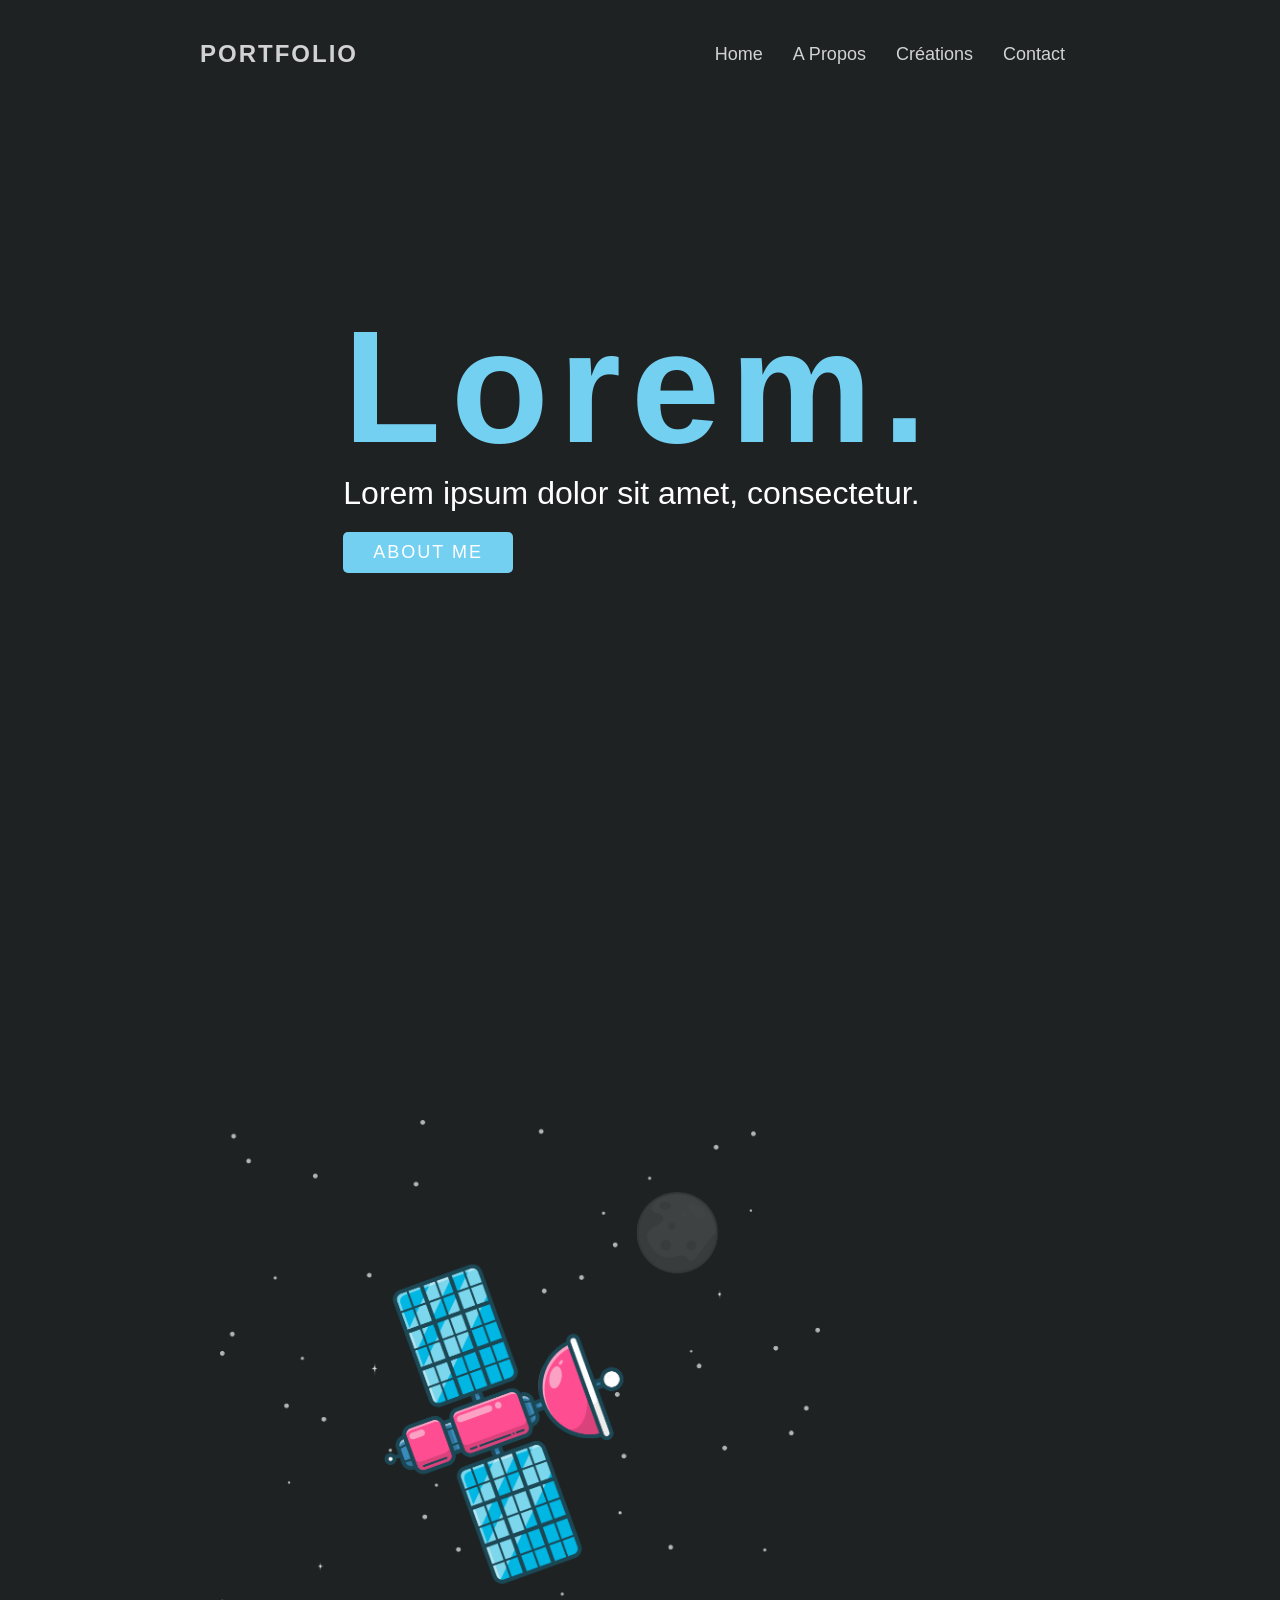
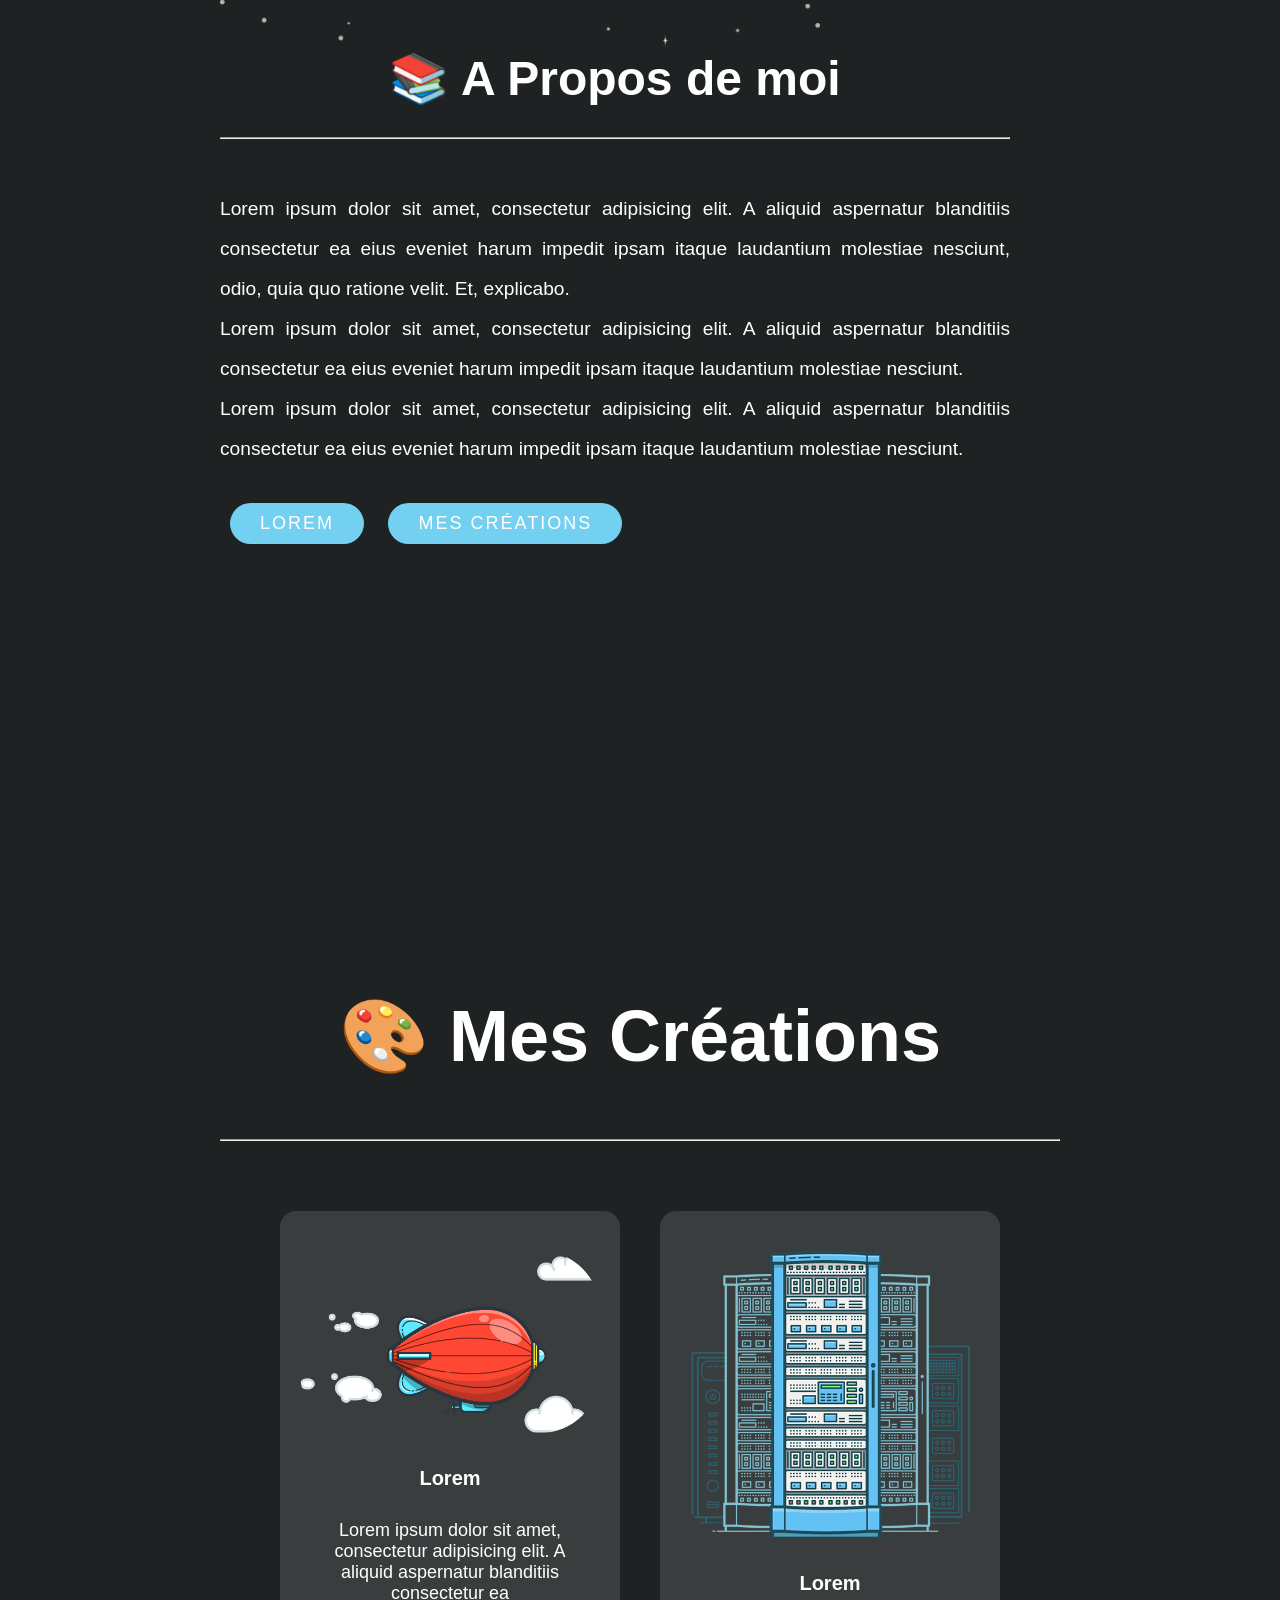
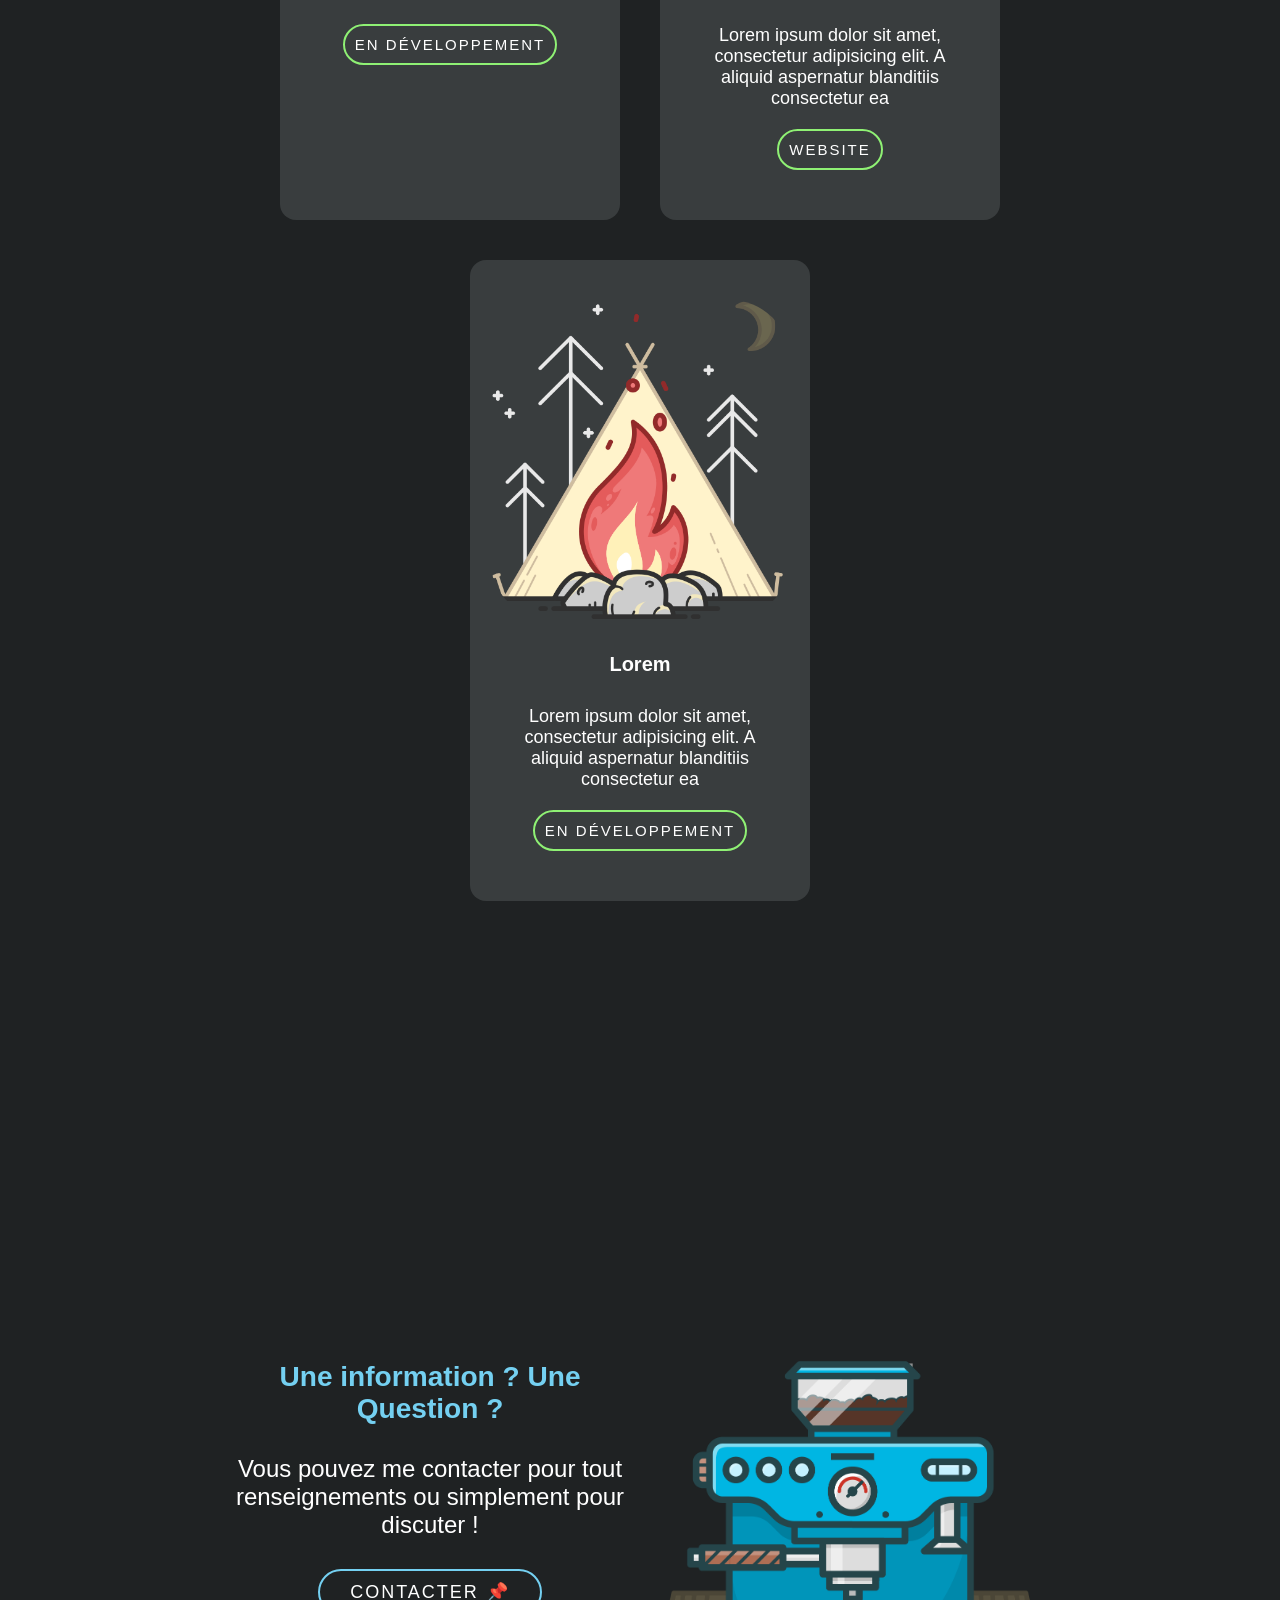
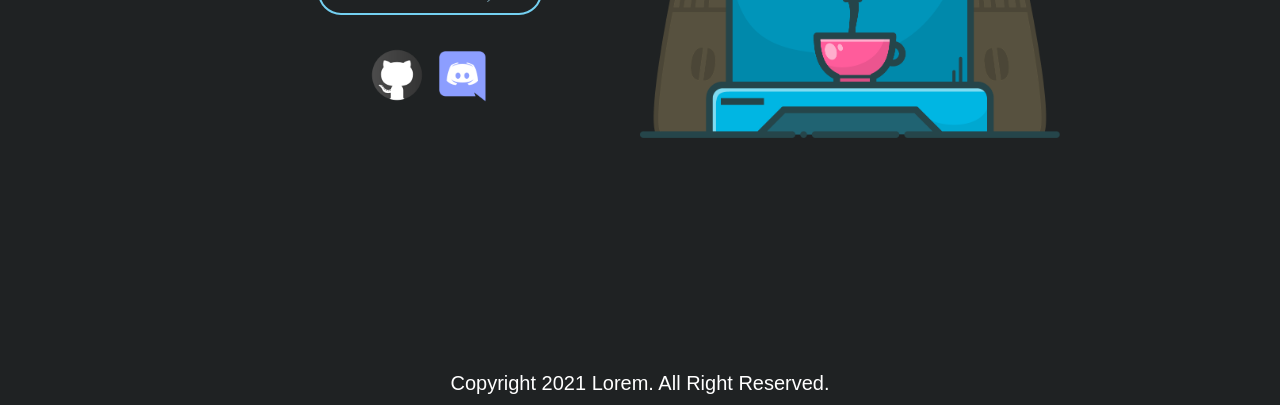
<file: Template-Black-Portfolio/index.html>
<!DOCTYPE html>
<html lang="fr">
<head>
    <!-- *** meta *** -->
    <meta charset="UTF-8">
    <meta name="viewport" content="width=device-width, initial-scale=1.0">
    <meta name="description" content="Venez découvrir a travers mon site mon univers et mes projets">
    <meta name="author" content="@Hesediel" />
    <meta name="copyright" content="© Hesediel - https://hesediel.fr/" />

    <!-- *** title *** -->
    <title>Lorem | Informations & Projets</title>

    <!-- *** link *** -->
    <link rel="stylesheet" href="sources/css/main.css">
    <link rel="shortcut icon"  href="sources/imgs/logo.png">

</head>
    <body>
        <!-- ***
        unselectable
        *** -->
        <div
                style='-moz-user-select: none; -webkit-user-select: none; -ms-user-select:none; user-select:none;'
                unselectable='on'
                onselectstart='return false;'
                onmousedown='return false;'>
            <!-- ***
            header
            *** -->
                <header>
                    <a href="#" class="logo">Portfolio</a>
                    <div class="toggle" onclick="toggleMenu();">
                        <ul class="menu">
                            <li><a href="#home">Home</a></li>
                            <li><a href="#about">A Propos</a></li>
                            <li><a href="#work">Créations</a></li>
                            <li><a href="#contact">Contact</a></li>
                        </ul>
                    </div>
                </header>

            <!-- ***
            Section banner
            *** -->
                <section class="banner" id="home">
                    <div class="textBx">
                        <h2><span>Lorem.</span></h2>
                        <h3>Lorem ipsum dolor sit amet, consectetur.</h3>
                        <a href="#about" class="btn">About Me</a>
                    </div>
                </section>

            <!-- ***
            about
            *** -->
                <section class="about" id="about">
                    <div class="content">
                        <div class="w50">
                            <img src="sources/imgs/satellite.png" class="img" alt="https://outlane.co/topics/freebie/">
                        </div>
                        <div class="contentBx w50">
                            <h2 class="heading"> 📚️ A Propos de moi</h2>
                            <hr>
                            <p>
                                Lorem ipsum dolor sit amet, consectetur adipisicing elit. A aliquid aspernatur blanditiis consectetur ea
                                eius eveniet harum impedit ipsam itaque laudantium molestiae nesciunt, odio, quia quo ratione velit. Et, explicabo.
                                <br>
                                Lorem ipsum dolor sit amet, consectetur adipisicing elit. A aliquid aspernatur blanditiis consectetur ea
                                eius eveniet harum impedit ipsam itaque laudantium molestiae nesciunt.
                                <br>
                                Lorem ipsum dolor sit amet, consectetur adipisicing elit. A aliquid aspernatur blanditiis consectetur ea
                                eius eveniet harum impedit ipsam itaque laudantium molestiae nesciunt.
                            </p>

                            <a href="#" class="about-btn">Lorem</a>
                            <a href="#work" class="about-btn">Mes Créations</a>
                        </div>
                    </div>
                </section>

            <!-- ***
            work
            *** -->
                <section class="work" id="work">
                    <div class="heading">
                        <h2>🎨 Mes Créations</h2>
                    </div>
                    <hr>

                    <div class="content">
                        <div class="workBx">
                            <img src="sources/imgs/fly.png" alt="fly">
                            <h2>Lorem</h2>
                            <p> Lorem ipsum dolor sit amet, consectetur adipisicing elit. A aliquid aspernatur blanditiis consectetur ea </p>
                            <a href="#" class="work-btn">En développement</a>
                        </div>


                        <div class="workBx">
                            <img src="sources/imgs/server.png" alt="server">
                            <h2>Lorem</h2>
                            <p>Lorem ipsum dolor sit amet, consectetur adipisicing elit. A aliquid aspernatur blanditiis consectetur ea </p>
                            <a href="#" class="work-btn">WebSite</a>
                        </div>


                        <div class="workBx">
                            <img src="sources/imgs/fire.png" alt="fire">
                            <h2>Lorem</h2>
                            <p>Lorem ipsum dolor sit amet, consectetur adipisicing elit. A aliquid aspernatur blanditiis consectetur ea </p>
                            <a href="#" class="work-btn">En développement</a>
                        </div>
                    </div>
                </section>

            <!-- ***
            Contact
            *** -->
                <section class="contact" id="contact">
                    <div class="contact">
                        <div class="contact-info">

                            <h3>Une information ? Une Question ?</h3>
                            <p>Vous pouvez me contacter pour tout renseignements ou simplement pour discuter !</p>
                            <a href="mailto:" title="Email" target="_blank" class="contact-btn">Contacter 📌</a>
                            <div class="links">
                                <a href="#"><img src="sources/imgs/Github.png" alt="Github"></a>
                                <a href="#"><img src="sources/imgs/discord.png" alt="Discord"></a>
                            </div>
                        </div>
                        <div class="w50">
                            <img src="sources/imgs/coffee-machine.png" alt="tent">
                        </div>
                    </div>
                </section>

            <!-- ***
            copyright
            *** -->
                <div class="copyright">
                    <p>Copyright 2021 Lorem. All Right Reserved.</p>
                </div>
            <!-- ***
              script
              *** -->
            <script src="sources/js/main.js"></script>
        </div>
    </body>
</html>
</file>
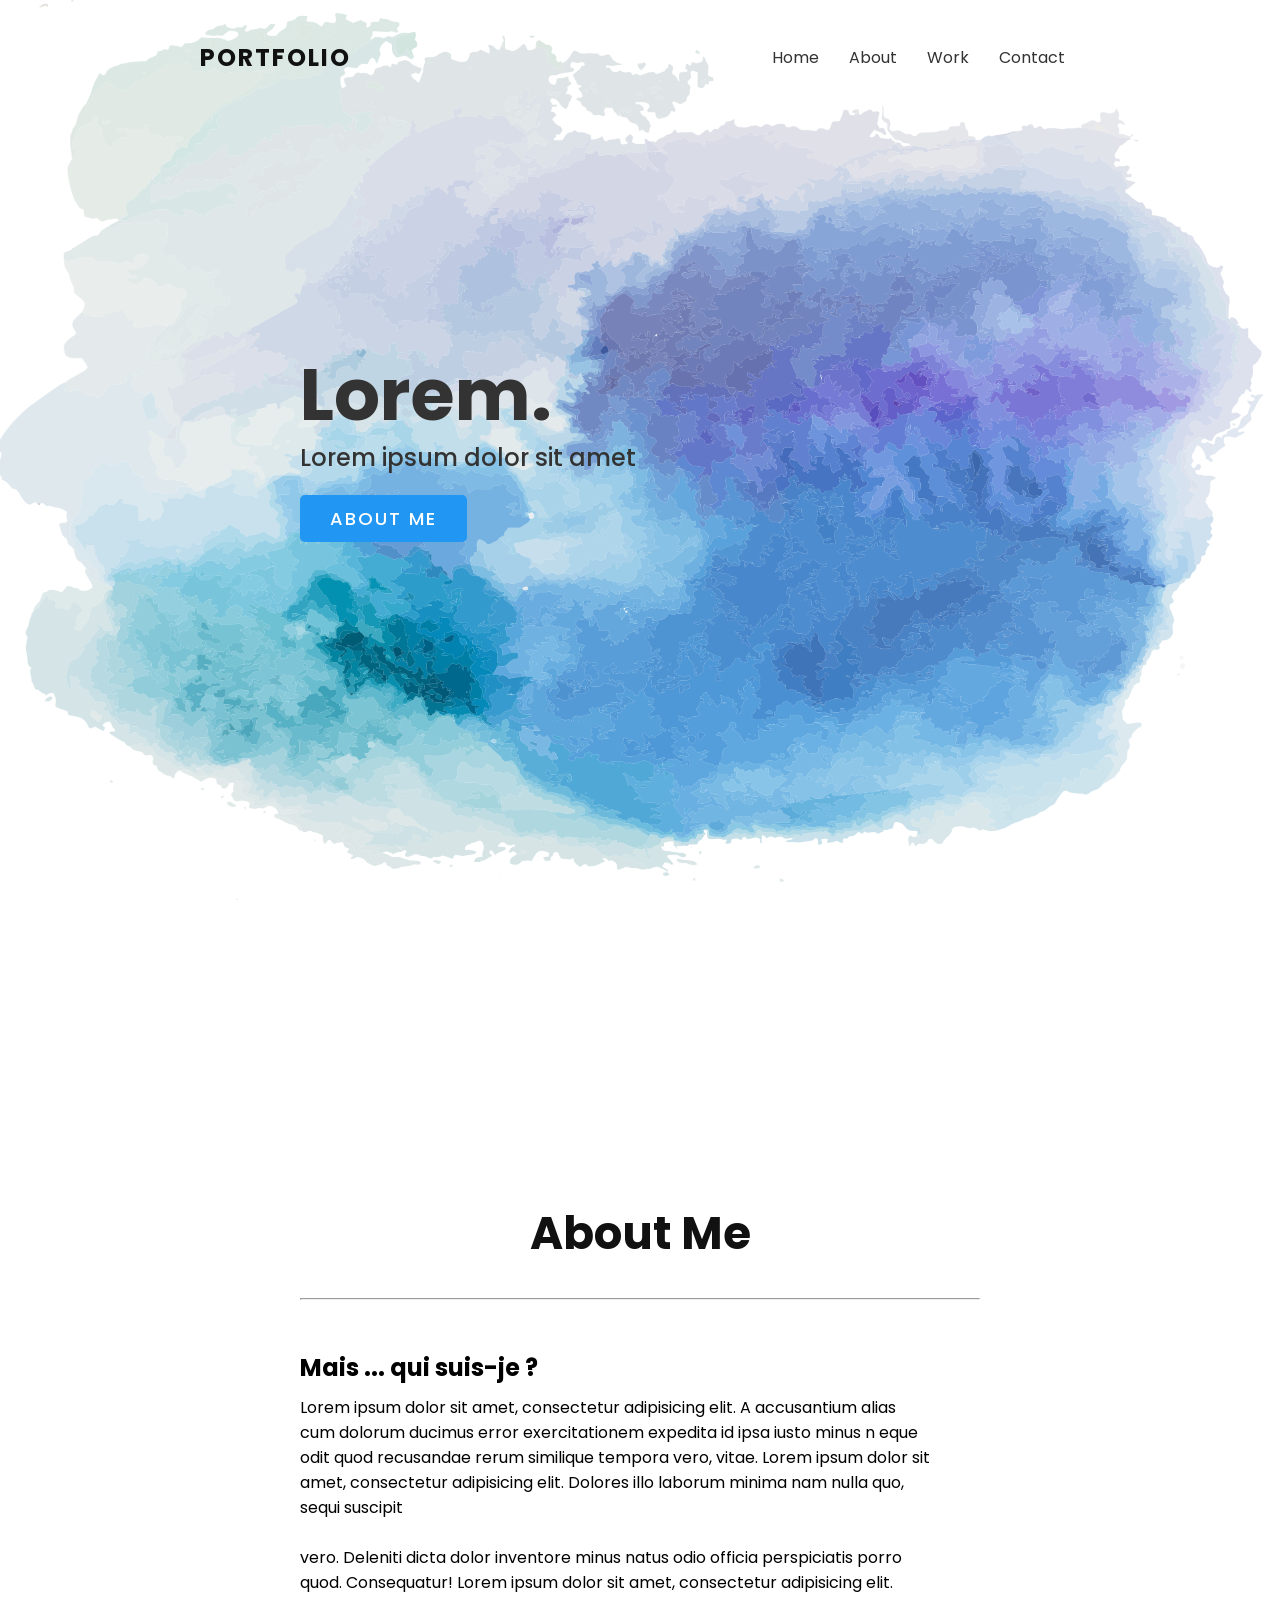
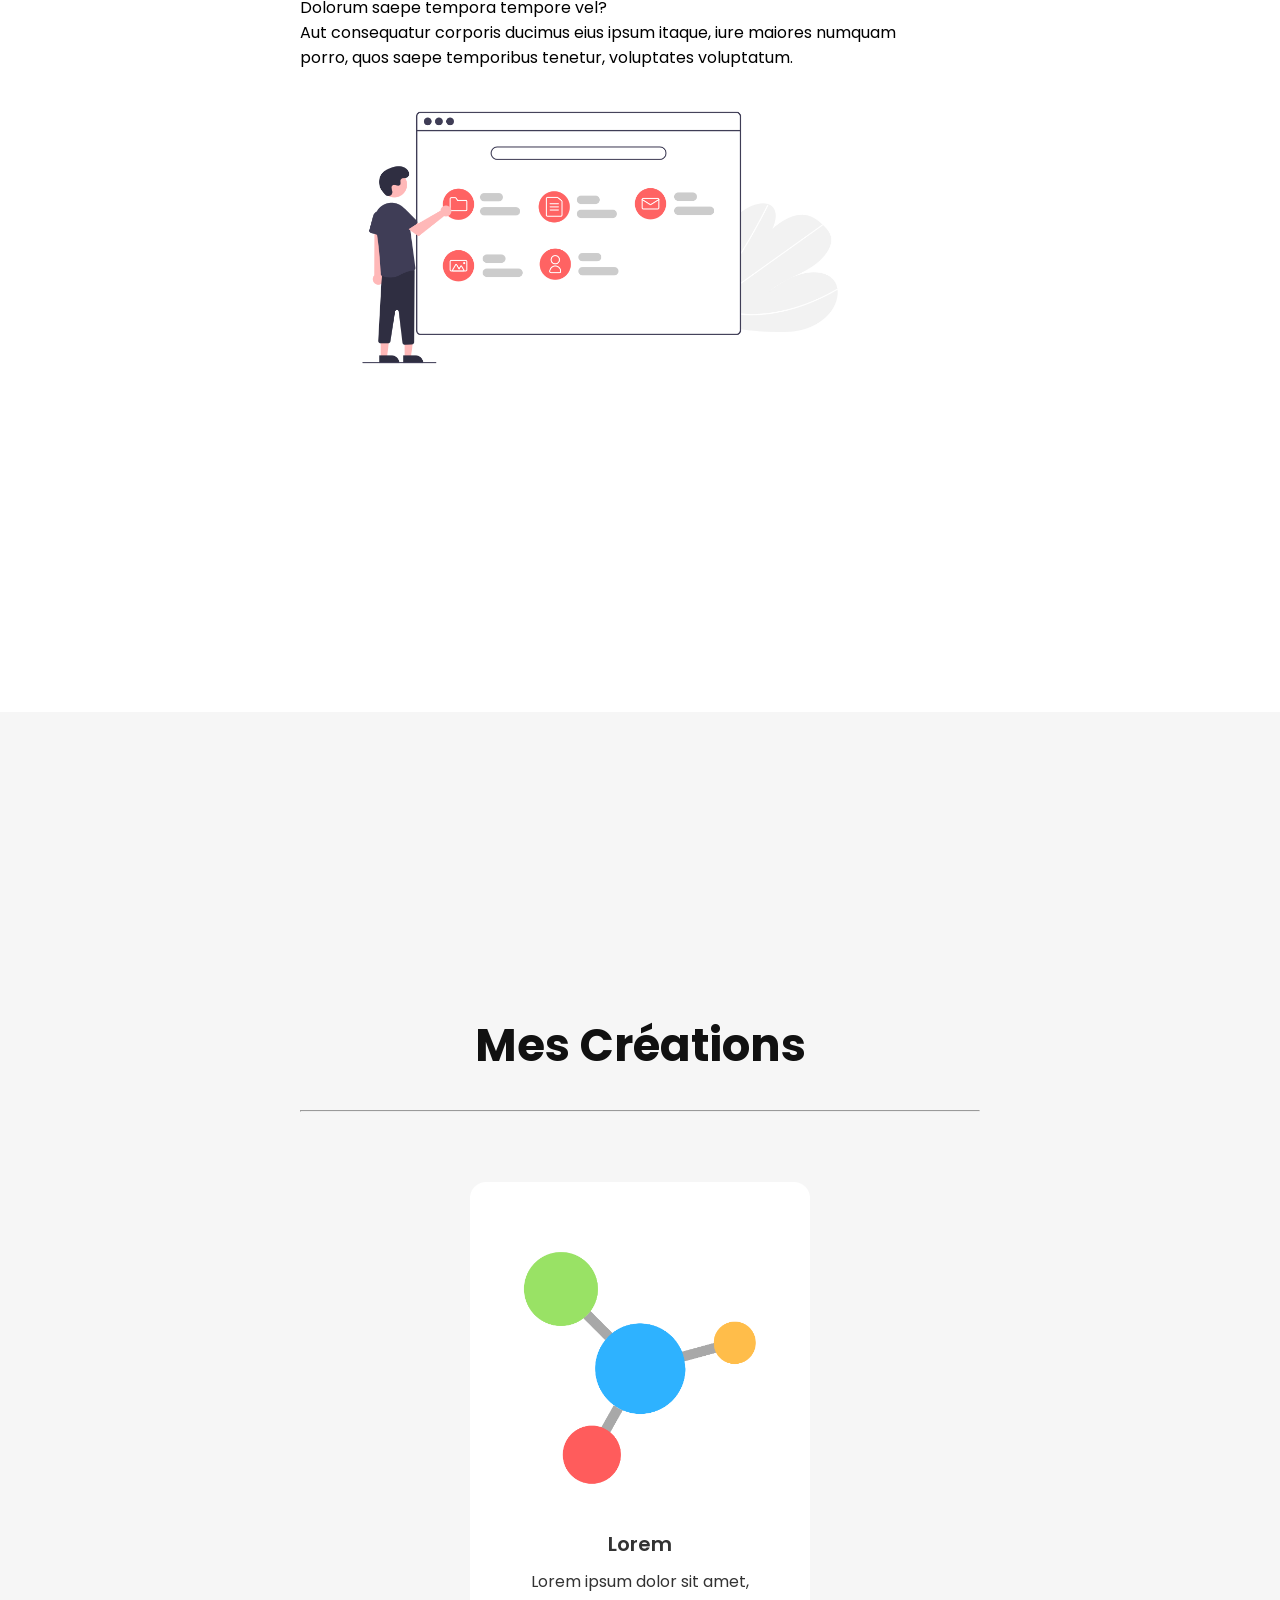
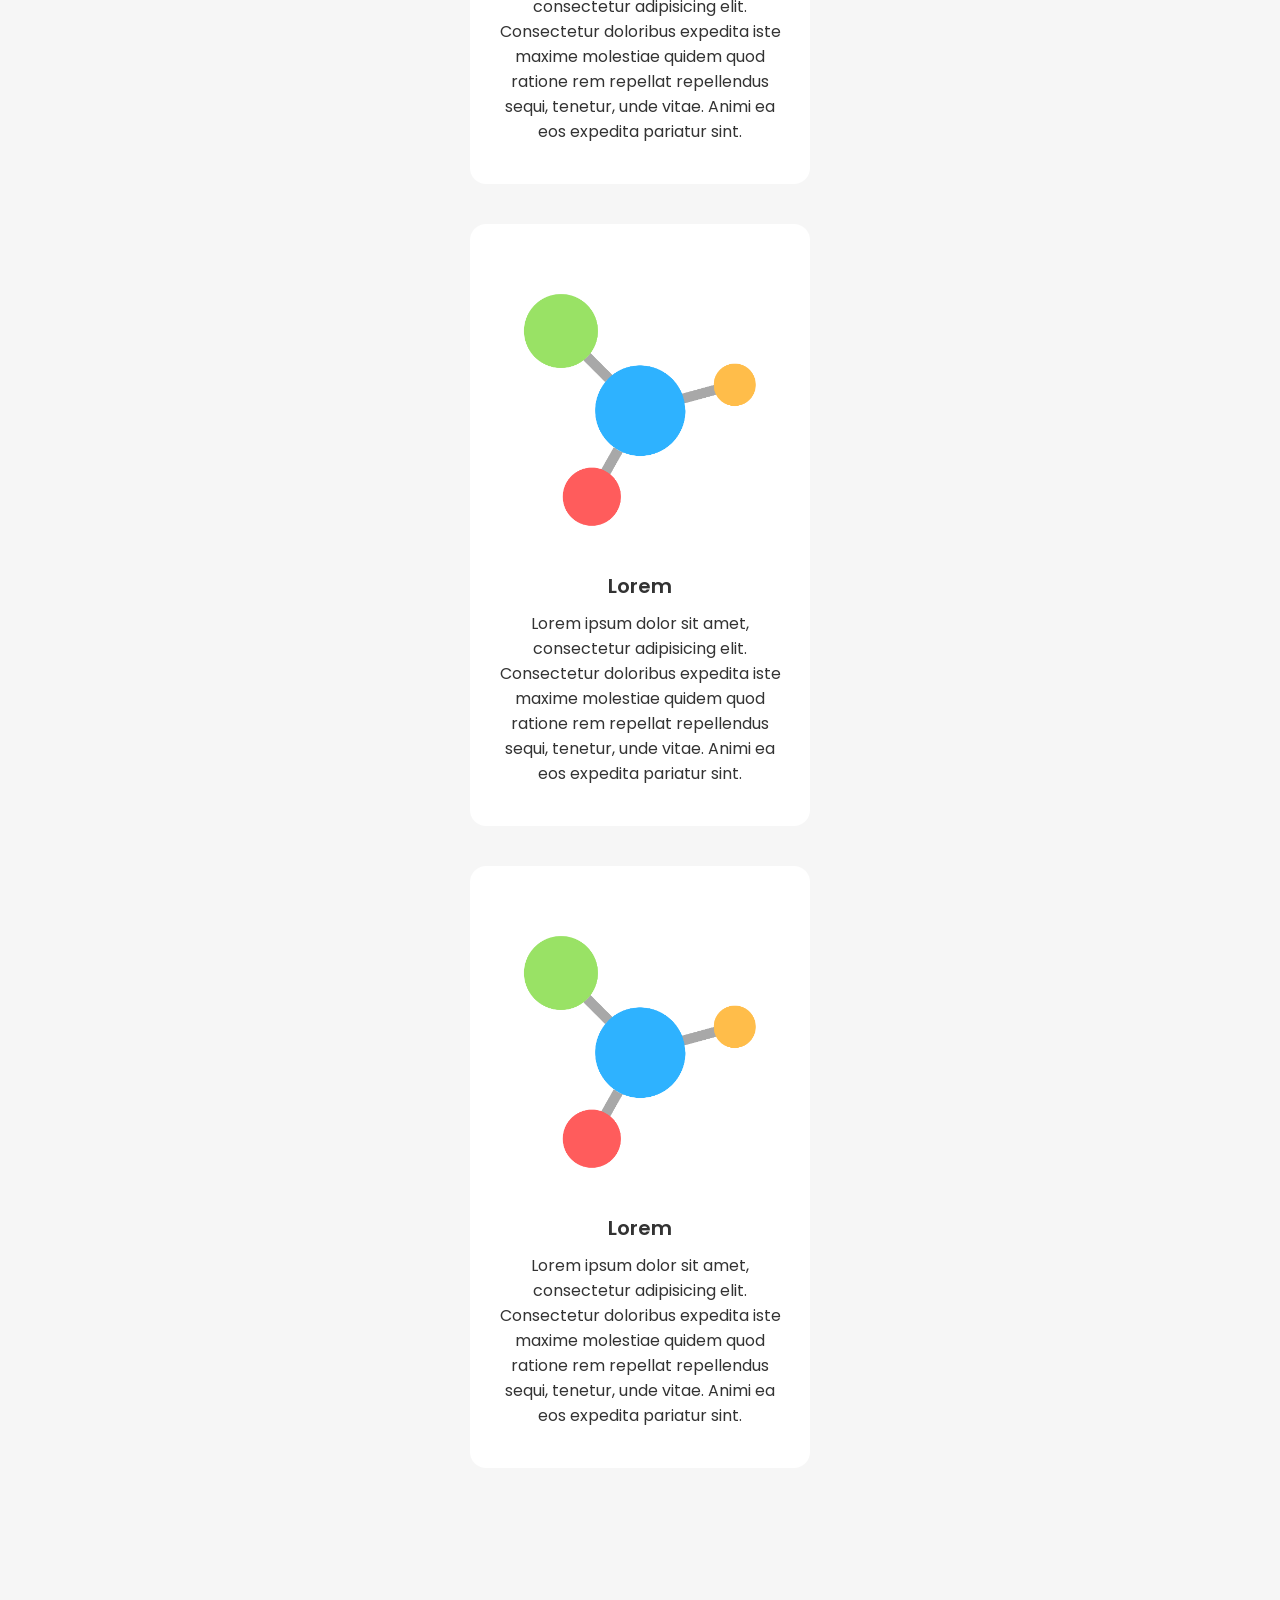
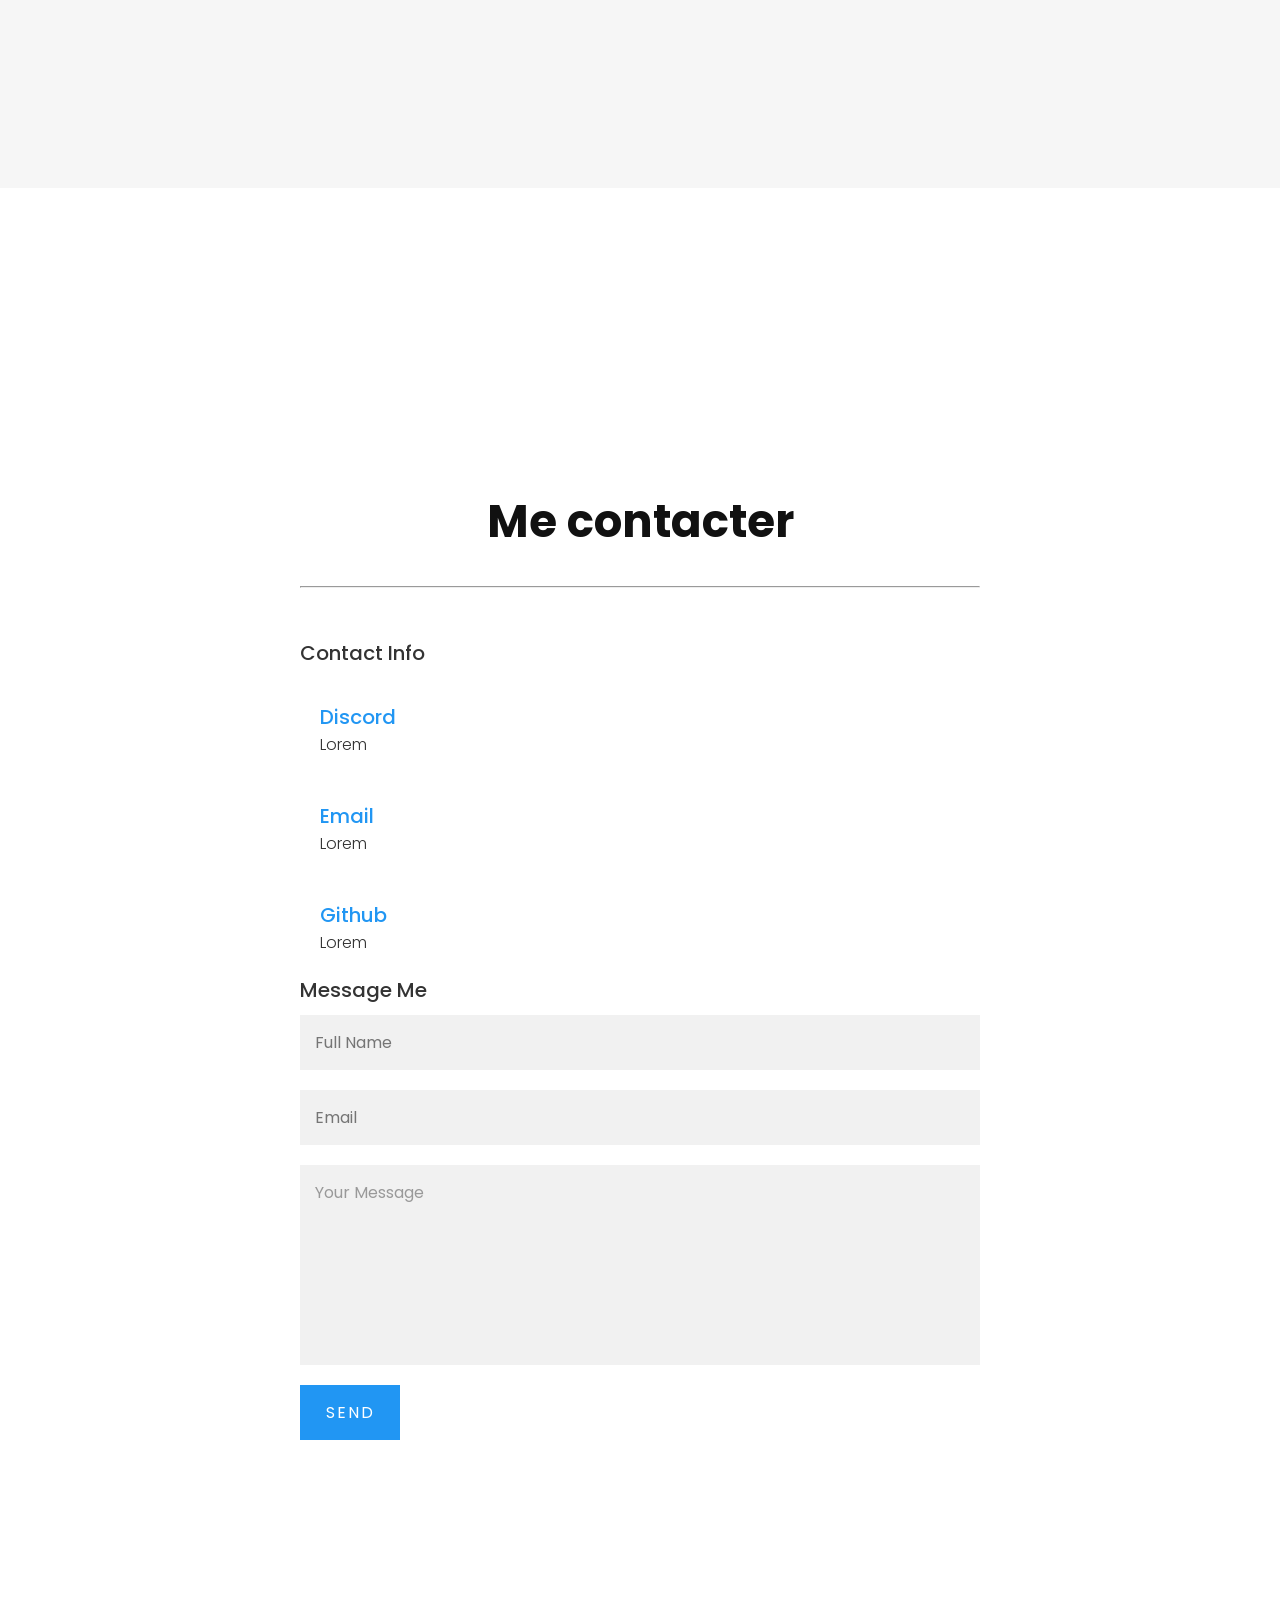
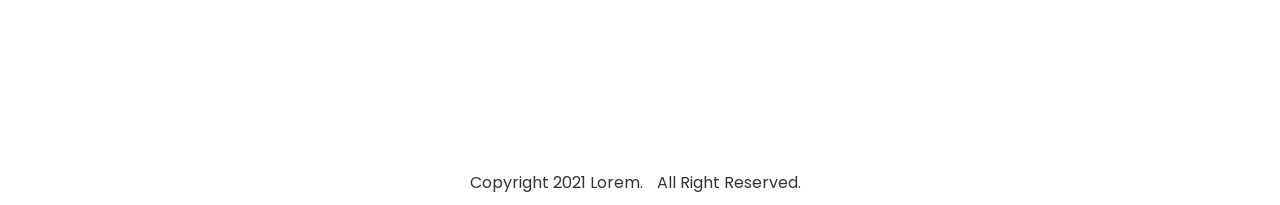
<file: Template-White-Portfolio/index.html>
<!DOCTYPE html>
<html lang="fr">
<head>
    <meta name="viewport" content="width=device-width, initial-scale=1.0">
    <meta charset="UTF-8">
    <meta name="author" content="@Hesediel" />
    <meta name="copyright" content="© Hesediel - https://hesediel.fr/" />
    <title>Template WebSite White Theme</title>

    <link rel="stylesheet" href="sources/css/main.css">
    <link rel="shortcut icon"  href="sources/imgs/logo.png">

    <meta name="description" content="Venez découvrir a travers mon site tout mes projets ainsi que mes services.">
</head>
<body>
    <header>
        <a href="#" class="logo">Portfolio</a>
        <div class="toggle" onclick="toggleMenu();">
            <ul class="menu">
                <li><a href="#home">Home</a></li>
                <li><a href="#about">About</a></li>
                <li><a href="#work">Work</a></li>
                <li><a href="#contact">Contact</a></li>
            </ul>
        </div>
    </header>
    <section class="banner" id="home">
        <div class="textBx">
            <h2><span>Lorem.</span></h2>
            <h3>Lorem ipsum dolor sit amet</h3>
            <a href="#about" class="btn">About Me</a>
        </div>
    </section>
    <section class="about" id="about">
        <div class="heading">
            <h2>About Me</h2>
        </div>
        <hr>
        <div class="content">
            <div class="contentBx w50">
                <h3>Mais ... qui suis-je ?</h3>
                <p>
                    Lorem ipsum dolor sit amet, consectetur adipisicing elit. A accusantium alias cum dolorum ducimus error exercitationem expedita id ipsa iusto minus n
                    eque odit quod recusandae rerum similique tempora vero, vitae.
                    Lorem ipsum dolor sit amet, consectetur adipisicing elit. Dolores illo laborum minima nam nulla quo, sequi suscipit
                    <br>
                    <br>
                    vero. Deleniti dicta dolor inventore minus natus odio officia perspiciatis porro quod. Consequatur!
                    Lorem ipsum dolor sit amet, consectetur adipisicing elit. Dolorum saepe tempora tempore vel? <br>
                    Aut consequatur corporis ducimus eius ipsum itaque, iure maiores numquam porro, quos saepe temporibus tenetur, voluptates voluptatum.</p>
            </div>
            <div class="w50">
                <img src="sources/imgs/image1.png" class="img" alt="image1">
            </div>
        </div>
    </section>
    <section class="work" id="work">
        <div class="heading">
            <h2>Mes Créations</h2>
        </div>
        <hr>
        <div class="content">
            <div class="workBx">
                <img src="sources/imgs/icon5.png" alt="icon1">
                <h2>Lorem</h2>
                <p> Lorem ipsum dolor sit amet, consectetur adipisicing elit. Consectetur doloribus expedita iste maxime molestiae quidem quod ratione rem repellat repellendus sequi, tenetur, unde vitae. Animi ea eos expedita pariatur sint.</p>
            </div>
            <div class="workBx">
                <img src="sources/imgs/icon5.png" alt="icon1">
                <h2>Lorem</h2>
                <p> Lorem ipsum dolor sit amet, consectetur adipisicing elit. Consectetur doloribus expedita iste maxime molestiae quidem quod ratione rem repellat repellendus sequi, tenetur, unde vitae. Animi ea eos expedita pariatur sint.</p>
            </div>
            <div class="workBx">
            <img src="sources/imgs/icon5.png" alt="icon1">
            <h2>Lorem</h2>
            <p> Lorem ipsum dolor sit amet, consectetur adipisicing elit. Consectetur doloribus expedita iste maxime molestiae quidem quod ratione rem repellat repellendus sequi, tenetur, unde vitae. Animi ea eos expedita pariatur sint.</p>
        </div>
        </div>
    </section>
    <section class="contact" id="contact">
        <div class="heading">
            <h2>Me contacter</h2>
        </div>
        <hr>
        <div class="content">
            <div class="contactInfo">
                <h3>Contact Info</h3>
                <div class="contactInfoBx">
                    <div class="box">
                        <div class="icon">
                            <i class="fab fa-discord"></i>
                        <div class="text">
                            <h3>Discord</h3>
                            <p>Lorem</p>
                        </div>
                        </div>
                    </div>
                    <div class="box">
                        <div class="icon">
                            <i class="fa fa-envelope-o"></i>
                        <div class="text">
                            <h3>Email</h3>
                            <p>Lorem</p>
                        </div>
                        </div>
                    </div>
                    <div class="box">
                        <div class="icon">
                            <i class="fab fa-github"></i>
                        <div class="text">
                            <h3>Github</h3>
                            <p><a href="#">Lorem</a></p>
                        </div>
                        </div>
                    </div>
                </div>
            </div>
            <div class="formBx">
                <form>
                    <h3>Message Me</h3>
                    <input type="text" name="" placeholder="Full Name">
                    <input type="email" name="" placeholder="Email">
                    <textarea placeholder="Your Message"></textarea>
                    <input type="submit" value="send">
                </form>
            </div>
        </div>
    </section>
    <div class="copyright">
        <p>Copyright 2021 Lorem. <a href="dark.html">All Right Reserved.</a></p>
    </div>
    <script>
        window.addEventListener('scroll', function () {
            let header = document.querySelector('header');
            header.classList.toggle('sticky', window.scrollY > 0);
        });
        function toggleMenu() {
            let menuToggle = document.querySelector('.toggle');
            let menu = document.querySelector('.menu');
            menuToggle.classList.toggle('active');
            menu.classList.toggle('active');
        }
    </script>
</body>
</html>
</file>
<file: Template-Black-Portfolio/sources/css/main.css>
@import url('https://fonts.googleapis.com/css2?family=Roboto+Mono:ital,wght@0,100;0,200;0,300;0,400;0,500;0,600;0,700;1,100;1,200;1,300;1,400;1,500;1,700&display=swap');
/*
    ||||||          ||||||
        SET PAGE RULES
    ||||||          ||||||
 */
    *
    {
        margin: 0;
        padding: 0;
        box-sizing: border-box;
        font-family: 'Roboto Light', sans-serif;
        scroll-behavior: smooth;
    }

    body
    {
        background: #1f2223;
        color: #ffffff;
    }

    section
    {
        padding: 220px;
    }

    hr
    {
        margin-top: 30px;
        margin-bottom: 50px;
    }

/*
    ||||||          ||||||
        NAVIGATION BAR
    ||||||          ||||||
 */

    header
    {
        position: fixed;
        top: 0;
        left: 0;
        width: 100%;
        padding: 40px 200px;
        z-index: 1000;
        display: flex;
        justify-content: space-between;
        align-items: center;
        transition: 0.5s;
        opacity: 80%;
    }
    header .logo
    {
        color: #ffffff;
        font-size: 24px;
        text-transform: uppercase;
        text-decoration: none;
        font-weight: 700;
        letter-spacing: 2px;
    }
    header ul {
        position: relative;
        display: flex;
    }

    header ul li
    {
        position: relative;
        list-style: none;
    }

    header ul li a
    {
        position: relative;
        display: inline-block;
        margin: 0 15px;
        color: #ffffff;
        text-decoration: none;
        font-size: 18px;
    }
    header ul li a:hover {
        color: #74D0F1;
        text-decoration: overline;
    }
    header.sticky
    {
        background: #222;
        padding: 20px 200px;
        box-shadow: 0 5px 20px rgba(0,0,0,0.1);
    }



/*
    ||||||          ||||||
            BANNER
    ||||||          ||||||
*/



    .banner
    {
        position: relative;
        min-height: 100vh;
        display: flex;
        justify-content: center;
        align-items: center;
    }
    .banner h2
    {
        font-size: 5em;
        color: #74D0F1;
        font-weight: 500;
        line-height: 1.5em;
        letter-spacing: 10px;
    }

    .banner h2 span
    {
        font-size: 2em;
        font-weight: 700;
    }
    .banner h3
    {
        font-size: 2em;
        color: #ffffff;
        font-weight: 500;
    }

    .btn
    {
        position: relative;
        background: #74D0F1;
        display: inline-block;
        color: #fff;
        margin-top: 20px;
        padding: 10px 30px;
        font-size: 18px;
        text-transform: uppercase;
        text-decoration: none;
        letter-spacing: 2px;
        font-weight: 500;
        border-radius: 5px;
    }
    .btn:hover
    {
        background: #7BC1F9;
    }


/*
    ||||||          ||||||
            HEADING
    ||||||          ||||||
*/

.heading
{
    display: flex;
    justify-content: center;
    font-size: 3em;
}


/*
    ||||||          ||||||
            CONTENT
    ||||||          ||||||
*/

.content
{
    display: flex;
    justify-content: space-between;
}

.contentBx
{
    padding-right: 50px;
}

.contentBx p
{
    font-size: 1.2rem;
    margin: 0 auto 1.5rem;
    line-height: 2.5rem;
    text-align: justify;
}

.contentBx h3
{
    font-size: 24px;
    margin-bottom: 10px;
}

.about-btn
{
    position: relative;
    background: #74D0F1;
    display: inline-block;
    color: #fff;
    padding: 10px 30px;
    font-size: 18px;
    text-transform: uppercase;
    text-decoration: none;
    letter-spacing: 2px;
    font-weight: 500;
    border-radius: 30px;
    margin: 10px;
}
.about-btn:hover
{
    background: #7BC1F9;
}

/*
    ||||||          ||||||
             W50
    ||||||          ||||||
*/


.w50
{
    min-width: 50%;
}
.w50 img
{
    width: 600px;
}
img
{
    max-width: 100%;
}


/*
    ||||||          ||||||
            WORK
    ||||||          ||||||
*/

.work .content
{
    display: flex;
    justify-content: center;
    flex-wrap: wrap;
    flex-direction: row;
}
.work .heading
{
    margin: 0 60px 60px;
}
.work .content img {
    border-radius: 60px;
}
.work .content .workBx
{
    padding: 40px 20px;
    background: #393d3e;
    border-radius: 1em;
    max-width: 340px;
    color: #ffffff;
    margin: 20px;
    text-align: center;
    transition: 0.5s;
}
.work .content .workBx:hover
{
   background: #222;
   box-shadow: 0 5px 20px rgba(0,0,0,0.9);
}
.work .content .workBx h2
{
    font-size: 20px;
    font-weight: 600;
    margin: 30px 50px 30px;
}
.work .content .workBx p
{
    font-size: 18px;
    margin: 30px 10px 10px;
}
.work-btn
{
    position: relative;
    border: solid 2px #8ff174;
    display: inline-block;
    color: #fff;
    padding: 10px 10px;
    font-size: 15px;
    text-transform: uppercase;
    text-decoration: none;
    letter-spacing: 2px;
    font-weight: 500;
    border-radius: 30px;
    margin: 10px;
}
.about-btn:hover
{
    background: #7BC1F9;
}





/*
    ||||||          ||||||
            CONTACT
    ||||||          ||||||
 */

.contact
{
    display: flex;
    justify-content: space-between;
    text-align: center;
}


.contact-info
{
    font-size: 24px;
}
.contact-info h3
{
    margin-bottom: 30px;
    color: #74D0F1;
}
.contact-info p
{
    margin-bottom: 20px;
}
.contact-btn
{
    position: relative;
    border: solid 2px #74D0F1;
    display: inline-block;
    color: #fff;
    padding: 10px 30px;
    font-size: 18px;
    text-transform: uppercase;
    text-decoration: none;
    letter-spacing: 2px;
    font-weight: 500;
    border-radius: 30px;
    margin: 10px;
}
.about-btn:hover
{
    background: #7BC1F9;
}
.contact .w50 img
{
    width: 500px;
}
.links
{
    padding: 20px;
}
.links img
{
    width: 60px;
}
/*
    ||||||          ||||||
           COPYRIGHT
    ||||||          ||||||
 */



.copyright {
    color: #ffffff;
    display: flex;
    justify-content: center;
    padding: 10px;
    font-size: 20px;
}




/*
Responsive
 */
@media (max-width: 1480px)
{
    .content
    {
        flex-direction: column;
    }
}
@media (max-width: 991px)
{
    header, header.sticky
    {
        padding: 20px 50px;
        z-index: 1000;
    }
    header ul li a
    {
        font-size: 24px;
        margin: 10px;
        color: #ffffff;
    }
    .menu
    {
        position: fixed;
        top: 75px;
        left: -100%;
        display: block;
        padding: 100px 50px;
        text-align: center;
        width: 100%;
        height: 100vh;
        background: #111;
        transition: 0.5s;
        z-index: 999;
        border-top: 1px solid rgba(0,0,0,0.2);
    }
    .menu.active
    {
        left: 0;
    }
    .toggle
    {
        width: 40px;
        height: 40px;
        background: url('../imgs/menu.png');
        background-position: center;
        background-repeat: no-repeat;
        background-size: 40px;
        cursor: pointer;
    }
    .toggle.active
    {
        width: 40px;
        height: 40px;
        background: url('../imgs/close.png');
        background-position: center;
        background-repeat: no-repeat;
        background-size: 40px;
        cursor: pointer;
    }
    section
    {
        padding: 100px 50px;
    }
    .banner
    {
        padding: 150px 50px 100px;
    }
    .banner h2
    {
        font-size: 2em;
    }
    .banner h3
    {
        font-size: 1.5em;
    }
    .btn
    {
        margin-top: 10px;
        padding: 10px 20px;
        font-size: 16px;
    }
    .heading h2
    {
        font-weight: 600;
        font-size: 24px;
    }
    .contentBx h3
    {
        font-size: 20px;
    }
    .content
    {
       flex-direction: column;
    }
    .w50
    {
        margin-bottom: 20px;
    }
    .work .content .workBx
    {
        margin: 10px;
    }
    .work .content .workBx
    {
        width: 100%;
        padding: 10px;
    }
    .contact-info
    {
        font-size: 17px;
    }
    .contact-info a
    {
        font-size: 17px;
    }
}
@media (max-width: 600px)
{
    header,
    header.sticky
    {
        padding: 20px 20px;
        opacity: 100%;
    }
    .banner
    {
        padding: 150px 20px 100px;
    }
    section
    {
        padding: 100px 20px;
    }
}
</file>
<file: Template-White-Portfolio/sources/css/main.css>
@import url('https://fonts.googleapis.com/css2?family=Poppins:ital,wght@0,100;0,200;0,300;0,400;0,500;0,600;0,700;0,800;0,900;1,100;1,200;1,300;1,400;1,500;1,600;1,700;1,800;1,900&display=swap');

/*
-- *
 */
    *
    {
        margin: 0;
        padding: 0;
        box-sizing: border-box;
        font-family: 'Poppins', sans-serif;
        scroll-behavior: smooth;
    }


/*
-- Sections
 */
section
{
    padding: 300px;
}


/*
-- Banner
 */

.banner
{
    position: relative;
    min-height: 100vh;
    background: url("../imgs/banner.png");
    background-size: cover;
    background-position: center;
    display: flex;
    justify-content: space-between;
    align-items: center;
}
.banner h2
{
    font-size: 3em;
    color: #333333;
    font-weight: 500;
    line-height: 1.5em;
}

.banner h2 span
{
    font-size: 1.5em;
    font-weight: 700;
}
.banner h3
{
    font-size: 1.5em;
    color: #333333;
    font-weight: 500;
}

.btn
{
    position: relative;
    background: #2196f3;
    display: inline-block;
    color: #fff;
    margin-top: 20px;
    padding: 10px 30px;
    font-size: 18px;
    text-transform: uppercase;
    text-decoration: none;
    letter-spacing: 2px;
    font-weight: 500;
    border-radius: 5px;
}
.btn:hover
{
    background: #7BC1F9;
}

/*
-- Navbar
 */

header
{
    position: fixed;
    top: 0;
    left: 0;
    width: 100%;
    padding: 40px 200px;
    z-index: 1000;
    display: flex;
    justify-content: space-between;
    align-items: center;
    transition: 0.5s;
}
header.sticky
{
    background: #fff;
    padding: 20px 200px;
    box-shadow: 0 5px 20px rgba(0,0,0,0.1);
}
header .logo
{
    color: #111111;
    font-size: 24px;
    text-transform: uppercase;
    text-decoration: none;
    font-weight: 700;
    letter-spacing: 2px;
}
header ul {
    position: relative;
    display: flex;
}

header ul li
{
    position: relative;
    list-style: none;
}

header ul li a
{
    position: relative;
    display: inline-block;
    margin: 0 15px;
    color: #333333;
    text-decoration: none;
}
header ul li a:hover {
    color: #999999;
    text-decoration: overline;
}


/*
-- Heading
 */
.heading
{
    width: 100%;
    text-align: center;
    margin-bottom: 10px;
    color: #111;
}
.heading
{
    font-weight: 600;
    font-size: 30px;
}


/*
-- Content
 */

.content
{
    display: flex;
    justify-content: space-between;
}
.contentBx
{
    padding-right: 50px;
}
.contentBx h3
{
    font-size: 24px;
    margin-bottom: 10px;
}
/*
-- W50
 */
.w50
{
    min-width: 50%;
}
.w50 img
{
    width: 600px;
}
img
{
    max-width: 100%;
}


/*
-- Services
 */

.work
{
    background: #f6f6f6;
}
.heading.white
{
    color: #fff;
}
.work .content
{
    display: flex;
    justify-content: center;
    flex-wrap: wrap;
    flex-direction: row;
}
.work .content img {
    border-radius: 60px;
}
.work .content .workBx
{
    padding: 40px 20px;
    background: white;
    border-radius: 1em;
    max-width: 340px;
    color: #333333;
    margin: 20px;
    text-align: center;
    transition: 0.5s;
}
.work .content .workBx:hover
{
   background: white;
   box-shadow: 0 5px 20px rgba(0,0,0,0.9);
}
.work .content .workBx h2
{
    font-size: 20px;
    font-weight: 600;
    padding-bottom: 10px;
}

/*
-- Contact
 */

.contact
{
    background: #ffffff;
}

.formBx
{
    min-width: 60%;
}
.formBx form
{
    display: flex;
    flex-direction: column;
}
.formBx form h3,
.contactInfo h3
{
    color: #333333;
    font-size: 20px;
    font-weight: 500;
    margin-bottom: 10px;
}

.formBx form input,
.formBx form textarea
{
    margin-bottom: 20px;
    padding: 15px;
    font-size: 16px;
    background: #f1f1f1;
    border: none;
    outline: none;
    color: #111111;
    resize: none;
}
.formBx form textarea
{
    min-height: 200px;
}
.formBx form input ::placeholder,
.formBx form textarea::placeholder
{
    color: #999;
}
.formBx form input[type="submit"]
{
    max-width: 100px;
    background: #2196f3;
    cursor: pointer;
    text-transform: uppercase;
    letter-spacing: 2px;
    color: #ffffff;
}
.contactInfo
{
    min-width: 40%;
}
.contactInfoBx
{
    position: relative;
}
.contactInfoBx .box
{
    position: relative;
    padding: 20px 0;
    display: flex;
}
.contactInfoBx .box .icon
{
    min-width: 40px;
    padding-top: 4px;
    color: #333333;
    justify-content: center;
    align-items: center;
    font-size: 24px;
}

.contactInfoBx .box .text
{
    display: flex;
    margin-left: 20px;
    font-size: 16px;
    color: #333333;
    flex-direction: column;
    font-weight: 300;
}
.contactInfoBx .box .text p a
{
    color: #333333;
}
.contactInfoBx .box .text h3
{
    font-weight: 500;
    color: #2196f3;
    margin-bottom: 0;
}
.copyright
{
    background: #ffffff;
    color: #333333;
    text-align: center;
    padding: 10px;
}
.copyright a
{
    text-decoration: none;
    color: #333333;
    text-align: center;
    padding: 10px;
}
.contactInfoBx .box .text a
{
    text-decoration: none;
    color: #fff;
}

hr
{
    margin-top: 30px;
    margin-bottom: 50px;
}

/*
Responsive
 */
@media (max-width: 1480px)
{
    .content
    {
        flex-direction: column;
    }
}
@media (max-width: 991px)
{
    header, header.sticky
    {
        padding: 20px 50px;
        z-index: 1000;
    }
    header ul li a
    {
        font-size: 24px;
        margin: 10px;
        color: #ffffff;
    }
    .menu
    {
        position: fixed;
        top: 75px;
        left: -100%;
        display: block;
        padding: 100px 50px;
        text-align: center;
        width: 100%;
        height: 100vh;
        background: #111;
        transition: 0.5s;
        z-index: 999;
        border-top: 1px solid rgba(0,0,0,0.2);
    }
    .menu.active
    {
        left: 0;
    }
    .toggle
    {
        width: 40px;
        height: 40px;
        background: url('../imgs/menu.png');
        background-position: center;
        background-repeat: no-repeat;
        background-size: 40px;
        cursor: pointer;
    }
    .toggle.active
    {
        width: 40px;
        height: 40px;
        background: url('../imgs/close.png');
        background-position: center;
        background-repeat: no-repeat;
        background-size: 40px;
        cursor: pointer;
    }
    section
    {
        padding: 100px 50px;
    }
    .banner
    {
        padding: 150px 50px 100px;
    }
    .banner h2
    {
        font-size: 1.5em;
    }
    .banner h3
    {
        font-size: 1em;
    }
    .btn
    {
        margin-top: 10px;
        padding: 10px 20px;
        font-size: 16px;
    }
    .heading h2
    {
        font-weight: 600;
        font-size: 24px;
    }
    .contentBx h3
    {
        font-size: 20px;
    }
    .content
    {
       flex-direction: column;
    }
    .w50
    {
        margin-bottom: 20px;
    }
    .services .content .servicesBx
    {
        margin: 10px;
    }
    .work .content .workBx
    {
        width: 100%;
        padding: 10px;
    }
    .contactInfo
    {
        min-width: 40%;
        margin: 20px 0;
    }
}

@media (max-width: 600px)
{
    header,
    header.sticky
    {
        padding: 20px 20px;
    }
    .banner
    {
        padding: 150px 20px 100px;
    }
    section
    {
        padding: 100px 20px;
    }
}
</file>
